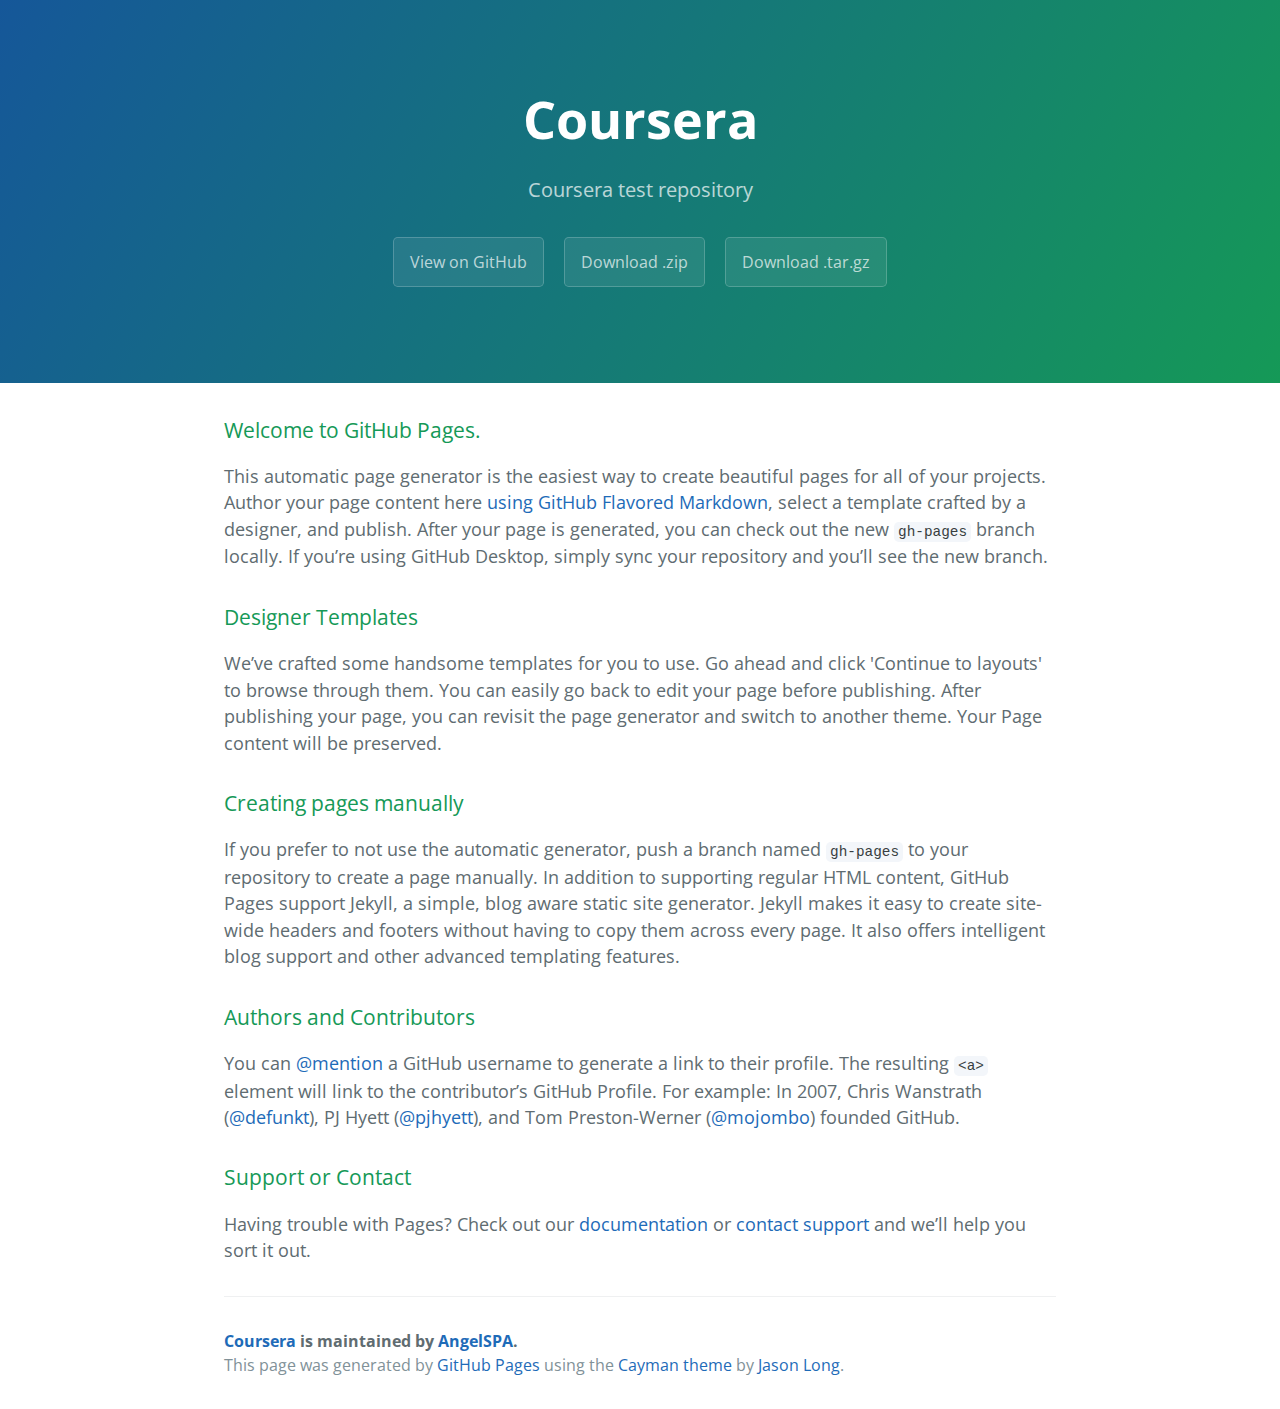
<file: index.html>
<!DOCTYPE html>
<html lang="en-us">
  <head>
    <meta charset="UTF-8">
    <title>Coursera by AngelSPA</title>
    <meta name="viewport" content="width=device-width, initial-scale=1">
    <link rel="stylesheet" type="text/css" href="stylesheets/normalize.css" media="screen">
    <link href='https://fonts.googleapis.com/css?family=Open+Sans:400,700' rel='stylesheet' type='text/css'>
    <link rel="stylesheet" type="text/css" href="stylesheets/stylesheet.css" media="screen">
    <link rel="stylesheet" type="text/css" href="stylesheets/github-light.css" media="screen">
  </head>
  <body>
    <section class="page-header">
      <h1 class="project-name">Coursera</h1>
      <h2 class="project-tagline">Coursera test repository</h2>
      <a href="https://github.com/AngelSPA/coursera" class="btn">View on GitHub</a>
      <a href="https://github.com/AngelSPA/coursera/zipball/master" class="btn">Download .zip</a>
      <a href="https://github.com/AngelSPA/coursera/tarball/master" class="btn">Download .tar.gz</a>
    </section>

    <section class="main-content">
      <h3>
<a id="welcome-to-github-pages" class="anchor" href="#welcome-to-github-pages" aria-hidden="true"><span aria-hidden="true" class="octicon octicon-link"></span></a>Welcome to GitHub Pages.</h3>

<p>This automatic page generator is the easiest way to create beautiful pages for all of your projects. Author your page content here <a href="https://guides.github.com/features/mastering-markdown/">using GitHub Flavored Markdown</a>, select a template crafted by a designer, and publish. After your page is generated, you can check out the new <code>gh-pages</code> branch locally. If you’re using GitHub Desktop, simply sync your repository and you’ll see the new branch.</p>

<h3>
<a id="designer-templates" class="anchor" href="#designer-templates" aria-hidden="true"><span aria-hidden="true" class="octicon octicon-link"></span></a>Designer Templates</h3>

<p>We’ve crafted some handsome templates for you to use. Go ahead and click 'Continue to layouts' to browse through them. You can easily go back to edit your page before publishing. After publishing your page, you can revisit the page generator and switch to another theme. Your Page content will be preserved.</p>

<h3>
<a id="creating-pages-manually" class="anchor" href="#creating-pages-manually" aria-hidden="true"><span aria-hidden="true" class="octicon octicon-link"></span></a>Creating pages manually</h3>

<p>If you prefer to not use the automatic generator, push a branch named <code>gh-pages</code> to your repository to create a page manually. In addition to supporting regular HTML content, GitHub Pages support Jekyll, a simple, blog aware static site generator. Jekyll makes it easy to create site-wide headers and footers without having to copy them across every page. It also offers intelligent blog support and other advanced templating features.</p>

<h3>
<a id="authors-and-contributors" class="anchor" href="#authors-and-contributors" aria-hidden="true"><span aria-hidden="true" class="octicon octicon-link"></span></a>Authors and Contributors</h3>

<p>You can <a href="https://help.github.com/articles/basic-writing-and-formatting-syntax/#mentioning-users-and-teams" class="user-mention">@mention</a> a GitHub username to generate a link to their profile. The resulting <code>&lt;a&gt;</code> element will link to the contributor’s GitHub Profile. For example: In 2007, Chris Wanstrath (<a href="https://github.com/defunkt" class="user-mention">@defunkt</a>), PJ Hyett (<a href="https://github.com/pjhyett" class="user-mention">@pjhyett</a>), and Tom Preston-Werner (<a href="https://github.com/mojombo" class="user-mention">@mojombo</a>) founded GitHub.</p>

<h3>
<a id="support-or-contact" class="anchor" href="#support-or-contact" aria-hidden="true"><span aria-hidden="true" class="octicon octicon-link"></span></a>Support or Contact</h3>

<p>Having trouble with Pages? Check out our <a href="https://help.github.com/pages">documentation</a> or <a href="https://github.com/contact">contact support</a> and we’ll help you sort it out.</p>

      <footer class="site-footer">
        <span class="site-footer-owner"><a href="https://github.com/AngelSPA/coursera">Coursera</a> is maintained by <a href="https://github.com/AngelSPA">AngelSPA</a>.</span>

        <span class="site-footer-credits">This page was generated by <a href="https://pages.github.com">GitHub Pages</a> using the <a href="https://github.com/jasonlong/cayman-theme">Cayman theme</a> by <a href="https://twitter.com/jasonlong">Jason Long</a>.</span>
      </footer>

    </section>

  
  </body>
</html>
</file>
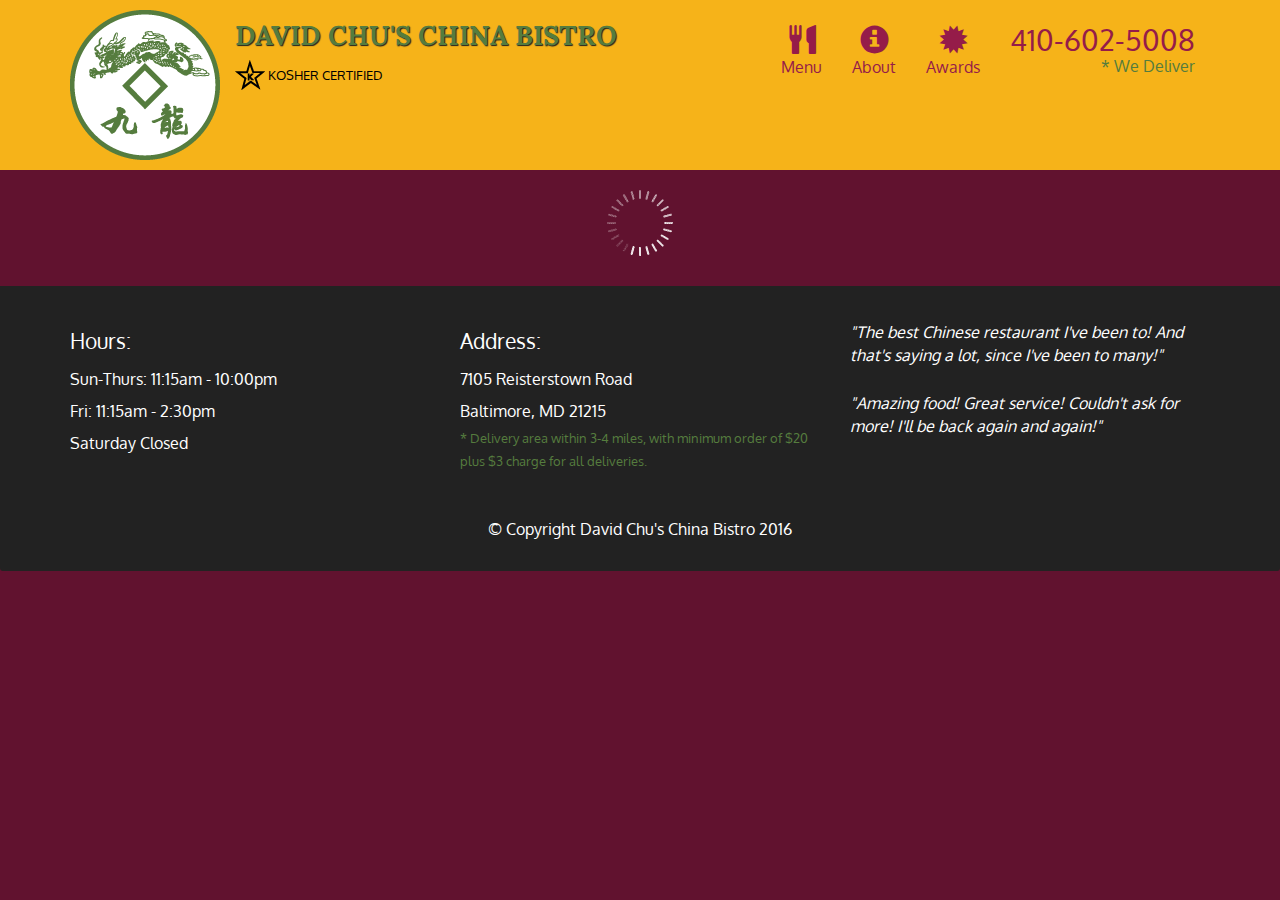
<file: mod_4_solution/index.html>
<!doctype html>
<html lang="en">
  <head>
    <meta charset="utf-8">
    <meta http-equiv="X-UA-Compatible" content="IE=edge">
    <meta name="viewport" content="width=device-width, initial-scale=1">
    <title>David Chu's China Bistro</title>
    <link rel="stylesheet" href="css/bootstrap.min.css">
    <link rel="stylesheet" href="css/styles.css">
    <link href='https://fonts.googleapis.com/css?family=Oxygen:400,300,700' rel='stylesheet' type='text/css'>
    <link href='https://fonts.googleapis.com/css?family=Lora' rel='stylesheet' type='text/css'>
  </head>
<body>
  <header>
    <nav id="header-nav" class="navbar navbar-default">
      <div class="container">
        <div class="navbar-header">
          <a href="index.html" class="pull-left visible-md visible-lg">
            <div id="logo-img" alt="Logo image"></div>
          </a>

          <div class="navbar-brand">
            <a href="index.html"><h1>David Chu's China Bistro</h1></a>
            <p>
              <img src="images/star-k-logo.png" alt="Kosher certification">
              <span>Kosher Certified</span>
            </p>
          </div>

          <button id="navbarToggle" type="button" class="navbar-toggle collapsed" data-toggle="collapse" data-target="#collapsable-nav" aria-expanded="false">
            <span class="sr-only">Toggle navigation</span>
            <span class="icon-bar"></span>
            <span class="icon-bar"></span>
            <span class="icon-bar"></span>
          </button>
        </div>
        
        <div id="collapsable-nav" class="collapse navbar-collapse">
           <ul id="nav-list" class="nav navbar-nav navbar-right">
            <li id="navHomeButton" class="visible-xs active">
              <a href="index.html">
                <span class="glyphicon glyphicon-home"></span> Home</a>
            </li>
            <li id="navMenuButton">
              <a href="#" onclick="$dc.loadMenuCategories();">
                <span class="glyphicon glyphicon-cutlery"></span><br class="hidden-xs"> Menu</a>
            </li>
            <li>
              <a href="#">
                <span class="glyphicon glyphicon-info-sign"></span><br class="hidden-xs"> About</a>
            </li>
            <li>
              <a href="#">
                <span class="glyphicon glyphicon-certificate"></span><br class="hidden-xs"> Awards</a>
            </li>
            <li id="phone" class="hidden-xs">
              <a href="tel:410-602-5008">
                <span>410-602-5008</span></a><div>* We Deliver</div>
            </li>
          </ul><!-- #nav-list -->
        </div><!-- .collapse .navbar-collapse -->
      </div><!-- .container -->
    </nav><!-- #header-nav -->
  </header>

  <div id="call-btn" class="visible-xs">
    <a class="btn" href="tel:410-602-5008">
    <span class="glyphicon glyphicon-earphone"></span>
    410-602-5008
    </a>
  </div>
  <div id="xs-deliver" class="text-center visible-xs">* We Deliver</div>

  <div id="main-content" class="container"></div>

  <footer class="panel-footer">
    <div class="container">
      <div class="row">
        <section id="hours" class="col-sm-4">
          <span>Hours:</span><br>
          Sun-Thurs: 11:15am - 10:00pm<br>
          Fri: 11:15am - 2:30pm<br>
          Saturday Closed
          <hr class="visible-xs">
        </section>
        <section id="address" class="col-sm-4">
          <span>Address:</span><br>
          7105 Reisterstown Road<br>
          Baltimore, MD 21215
          <p>* Delivery area within 3-4 miles, with minimum order of $20 plus $3 charge for all deliveries.</p>
          <hr class="visible-xs">
        </section>
        <section id="testimonials" class="col-sm-4">
          <p>"The best Chinese restaurant I've been to! And that's saying a lot, since I've been to many!"</p>
          <p>"Amazing food! Great service! Couldn't ask for more! I'll be back again and again!"</p>
        </section>
      </div>
      <div class="text-center">&copy; Copyright David Chu's China Bistro 2016</div>
    </div>
  </footer>

  <!-- jQuery (Bootstrap JS plugins depend on it) -->
  <script src="js/jquery-2.1.4.min.js"></script>
  <script src="js/bootstrap.min.js"></script>
  <script src="js/ajax-utils.js"></script>
  <script src="js/script.js"></script>
</body>
</html>
</file>
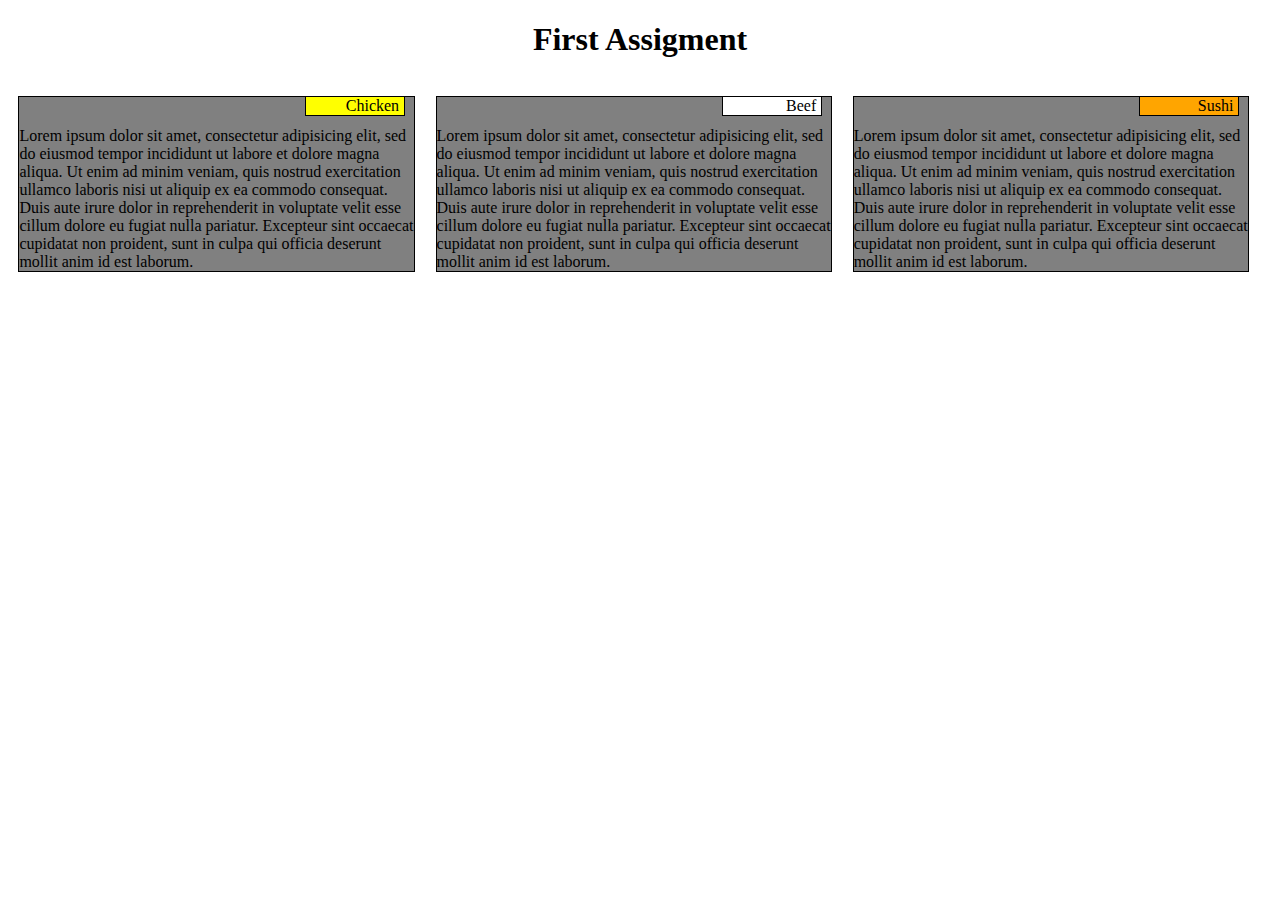
<file: site/index.html>
<!DOCTYPE html>
<html>

<head>
	<meta charset="utf-8">
	<meta name="viewport" content="width=device-width, initial-scale=1">
	<title>First Assigment</title>
	<link rel="stylesheet" type="text/css" href="css/design.css">
</head>

<body>
	<h1>First Assigment</h1>

	<div class="row">
	  	<div class="sec1">
	  		<p id="title1">Chicken</p>
		  	<p>
		  	Lorem ipsum dolor sit amet, consectetur adipisicing elit, sed do eiusmod
		  	tempor incididunt ut labore et dolore magna aliqua. Ut enim ad minim veniam,
		  	quis nostrud exercitation ullamco laboris nisi ut aliquip ex ea commodo
		  	consequat. Duis aute irure dolor in reprehenderit in voluptate velit esse
		  	cillum dolore eu fugiat nulla pariatur. Excepteur sint occaecat cupidatat non
		  	proident, sunt in culpa qui officia deserunt mollit anim id est laborum.
		  	</p>
	  	</div>

	  	<div class="sec2">
	  		<p id="title2">Beef</p>
		  	<p>
		  	Lorem ipsum dolor sit amet, consectetur adipisicing elit, sed do eiusmod
		  	tempor incididunt ut labore et dolore magna aliqua. Ut enim ad minim veniam,
		  	quis nostrud exercitation ullamco laboris nisi ut aliquip ex ea commodo
		  	consequat. Duis aute irure dolor in reprehenderit in voluptate velit esse
		  	cillum dolore eu fugiat nulla pariatur. Excepteur sint occaecat cupidatat non
		  	proident, sunt in culpa qui officia deserunt mollit anim id est laborum.
		  	</p>
	  	</div>

	  	<div class="sec3">
	  		<p id="title3">Sushi</p>
	  		<p>
	  		Lorem ipsum dolor sit amet, consectetur adipisicing elit, sed do eiusmod
	  		tempor incididunt ut labore et dolore magna aliqua. Ut enim ad minim veniam,
	  		quis nostrud exercitation ullamco laboris nisi ut aliquip ex ea commodo
	  		consequat. Duis aute irure dolor in reprehenderit in voluptate velit esse
	  		cillum dolore eu fugiat nulla pariatur. Excepteur sint occaecat cupidatat non
	  		proident, sunt in culpa qui officia deserunt mollit anim id est laborum.
	  		</p>
	  	</div>
  	<div>
</div>
</body>
</html>
</file>
<file: stylesheets/stylesheet.css>
* {
  box-sizing: border-box; }

body {
  padding: 0;
  margin: 0;
  font-family: "Open Sans", "Helvetica Neue", Helvetica, Arial, sans-serif;
  font-size: 16px;
  line-height: 1.5;
  color: #606c71; }

a {
  color: #1e6bb8;
  text-decoration: none; }
  a:hover {
    text-decoration: underline; }

.btn {
  display: inline-block;
  margin-bottom: 1rem;
  color: rgba(255, 255, 255, 0.7);
  background-color: rgba(255, 255, 255, 0.08);
  border-color: rgba(255, 255, 255, 0.2);
  border-style: solid;
  border-width: 1px;
  border-radius: 0.3rem;
  transition: color 0.2s, background-color 0.2s, border-color 0.2s; }
  .btn + .btn {
    margin-left: 1rem; }

.btn:hover {
  color: rgba(255, 255, 255, 0.8);
  text-decoration: none;
  background-color: rgba(255, 255, 255, 0.2);
  border-color: rgba(255, 255, 255, 0.3); }

@media screen and (min-width: 64em) {
  .btn {
    padding: 0.75rem 1rem; } }

@media screen and (min-width: 42em) and (max-width: 64em) {
  .btn {
    padding: 0.6rem 0.9rem;
    font-size: 0.9rem; } }

@media screen and (max-width: 42em) {
  .btn {
    display: block;
    width: 100%;
    padding: 0.75rem;
    font-size: 0.9rem; }
    .btn + .btn {
      margin-top: 1rem;
      margin-left: 0; } }

.page-header {
  color: #fff;
  text-align: center;
  background-color: #159957;
  background-image: linear-gradient(120deg, #155799, #159957); }

@media screen and (min-width: 64em) {
  .page-header {
    padding: 5rem 6rem; } }

@media screen and (min-width: 42em) and (max-width: 64em) {
  .page-header {
    padding: 3rem 4rem; } }

@media screen and (max-width: 42em) {
  .page-header {
    padding: 2rem 1rem; } }

.project-name {
  margin-top: 0;
  margin-bottom: 0.1rem; }

@media screen and (min-width: 64em) {
  .project-name {
    font-size: 3.25rem; } }

@media screen and (min-width: 42em) and (max-width: 64em) {
  .project-name {
    font-size: 2.25rem; } }

@media screen and (max-width: 42em) {
  .project-name {
    font-size: 1.75rem; } }

.project-tagline {
  margin-bottom: 2rem;
  font-weight: normal;
  opacity: 0.7; }

@media screen and (min-width: 64em) {
  .project-tagline {
    font-size: 1.25rem; } }

@media screen and (min-width: 42em) and (max-width: 64em) {
  .project-tagline {
    font-size: 1.15rem; } }

@media screen and (max-width: 42em) {
  .project-tagline {
    font-size: 1rem; } }

.main-content :first-child {
  margin-top: 0; }
.main-content img {
  max-width: 100%; }
.main-content h1, .main-content h2, .main-content h3, .main-content h4, .main-content h5, .main-content h6 {
  margin-top: 2rem;
  margin-bottom: 1rem;
  font-weight: normal;
  color: #159957; }
.main-content p {
  margin-bottom: 1em; }
.main-content code {
  padding: 2px 4px;
  font-family: Consolas, "Liberation Mono", Menlo, Courier, monospace;
  font-size: 0.9rem;
  color: #383e41;
  background-color: #f3f6fa;
  border-radius: 0.3rem; }
.main-content pre {
  padding: 0.8rem;
  margin-top: 0;
  margin-bottom: 1rem;
  font: 1rem Consolas, "Liberation Mono", Menlo, Courier, monospace;
  color: #567482;
  word-wrap: normal;
  background-color: #f3f6fa;
  border: solid 1px #dce6f0;
  border-radius: 0.3rem; }
  .main-content pre > code {
    padding: 0;
    margin: 0;
    font-size: 0.9rem;
    color: #567482;
    word-break: normal;
    white-space: pre;
    background: transparent;
    border: 0; }
.main-content .highlight {
  margin-bottom: 1rem; }
  .main-content .highlight pre {
    margin-bottom: 0;
    word-break: normal; }
.main-content .highlight pre, .main-content pre {
  padding: 0.8rem;
  overflow: auto;
  font-size: 0.9rem;
  line-height: 1.45;
  border-radius: 0.3rem; }
.main-content pre code, .main-content pre tt {
  display: inline;
  max-width: initial;
  padding: 0;
  margin: 0;
  overflow: initial;
  line-height: inherit;
  word-wrap: normal;
  background-color: transparent;
  border: 0; }
  .main-content pre code:before, .main-content pre code:after, .main-content pre tt:before, .main-content pre tt:after {
    content: normal; }
.main-content ul, .main-content ol {
  margin-top: 0; }
.main-content blockquote {
  padding: 0 1rem;
  margin-left: 0;
  color: #819198;
  border-left: 0.3rem solid #dce6f0; }
  .main-content blockquote > :first-child {
    margin-top: 0; }
  .main-content blockquote > :last-child {
    margin-bottom: 0; }
.main-content table {
  display: block;
  width: 100%;
  overflow: auto;
  word-break: normal;
  word-break: keep-all; }
  .main-content table th {
    font-weight: bold; }
  .main-content table th, .main-content table td {
    padding: 0.5rem 1rem;
    border: 1px solid #e9ebec; }
.main-content dl {
  padding: 0; }
  .main-content dl dt {
    padding: 0;
    margin-top: 1rem;
    font-size: 1rem;
    font-weight: bold; }
  .main-content dl dd {
    padding: 0;
    margin-bottom: 1rem; }
.main-content hr {
  height: 2px;
  padding: 0;
  margin: 1rem 0;
  background-color: #eff0f1;
  border: 0; }

@media screen and (min-width: 64em) {
  .main-content {
    max-width: 64rem;
    padding: 2rem 6rem;
    margin: 0 auto;
    font-size: 1.1rem; } }

@media screen and (min-width: 42em) and (max-width: 64em) {
  .main-content {
    padding: 2rem 4rem;
    font-size: 1.1rem; } }

@media screen and (max-width: 42em) {
  .main-content {
    padding: 2rem 1rem;
    font-size: 1rem; } }

.site-footer {
  padding-top: 2rem;
  margin-top: 2rem;
  border-top: solid 1px #eff0f1; }

.site-footer-owner {
  display: block;
  font-weight: bold; }

.site-footer-credits {
  color: #819198; }

@media screen and (min-width: 64em) {
  .site-footer {
    font-size: 1rem; } }

@media screen and (min-width: 42em) and (max-width: 64em) {
  .site-footer {
    font-size: 1rem; } }

@media screen and (max-width: 42em) {
  .site-footer {
    font-size: 0.9rem; } }
</file>
<file: stylesheets/github-light.css>
/*
   Copyright 2014 GitHub Inc.

   Licensed under the Apache License, Version 2.0 (the "License");
   you may not use this file except in compliance with the License.
   You may obtain a copy of the License at

       http://www.apache.org/licenses/LICENSE-2.0

   Unless required by applicable law or agreed to in writing, software
   distributed under the License is distributed on an "AS IS" BASIS,
   WITHOUT WARRANTIES OR CONDITIONS OF ANY KIND, either express or implied.
   See the License for the specific language governing permissions and
   limitations under the License.

*/

.pl-c /* comment */ {
  color: #969896;
}

.pl-c1      /* constant, markup.raw, meta.diff.header, meta.module-reference, meta.property-name, support, support.constant, support.variable, variable.other.constant */,
.pl-s .pl-v /* string variable */ {
  color: #0086b3;
}

.pl-e  /* entity */,
.pl-en /* entity.name */ {
  color: #795da3;
}

.pl-s .pl-s1 /* string source */,
.pl-smi      /* storage.modifier.import, storage.modifier.package, storage.type.java, variable.other, variable.parameter.function */ {
  color: #333;
}

.pl-ent /* entity.name.tag */ {
  color: #63a35c;
}

.pl-k /* keyword, storage, storage.type */ {
  color: #a71d5d;
}

.pl-pds              /* punctuation.definition.string, string.regexp.character-class */,
.pl-s                /* string */,
.pl-s .pl-pse .pl-s1 /* string punctuation.section.embedded source */,
.pl-sr               /* string.regexp */,
.pl-sr .pl-cce       /* string.regexp constant.character.escape */,
.pl-sr .pl-sra       /* string.regexp string.regexp.arbitrary-repitition */,
.pl-sr .pl-sre       /* string.regexp source.ruby.embedded */ {
  color: #183691;
}

.pl-v /* variable */ {
  color: #ed6a43;
}

.pl-id /* invalid.deprecated */ {
  color: #b52a1d;
}

.pl-ii /* invalid.illegal */ {
  background-color: #b52a1d;
  color: #f8f8f8;
}

.pl-sr .pl-cce /* string.regexp constant.character.escape */ {
  color: #63a35c;
  font-weight: bold;
}

.pl-ml /* markup.list */ {
  color: #693a17;
}

.pl-mh        /* markup.heading */,
.pl-mh .pl-en /* markup.heading entity.name */,
.pl-ms        /* meta.separator */ {
  color: #1d3e81;
  font-weight: bold;
}

.pl-mq /* markup.quote */ {
  color: #008080;
}

.pl-mi /* markup.italic */ {
  color: #333;
  font-style: italic;
}

.pl-mb /* markup.bold */ {
  color: #333;
  font-weight: bold;
}

.pl-md /* markup.deleted, meta.diff.header.from-file */ {
  background-color: #ffecec;
  color: #bd2c00;
}

.pl-mi1 /* markup.inserted, meta.diff.header.to-file */ {
  background-color: #eaffea;
  color: #55a532;
}

.pl-mdr /* meta.diff.range */ {
  color: #795da3;
  font-weight: bold;
}

.pl-mo /* meta.output */ {
  color: #1d3e81;
}
</file>
<file: mod_4_solution/css/styles.css>
body {
  font-size: 16px;
  color: #fff;
  background-color: #61122f;
  font-family: 'Oxygen', sans-serif;
}

/** HEADER **/
#header-nav {
  background-color: #f6b319;
  border-radius: 0;
  border: 0;
}

#logo-img {
  background: url('../images/restaurant-logo_large.png') no-repeat;
  width: 150px;
  height: 150px;
  margin: 10px 15px 10px 0;
}

.navbar-brand {
  padding-top: 25px;
}
.navbar-brand h1 { /* Restaurant name */
  font-family: 'Lora', serif;
  color: #557c3e;
  font-size: 1.5em;
  text-transform: uppercase;
  font-weight: bold;
  text-shadow: 1px 1px 1px #222;
  margin-top: 0;
  margin-bottom: 0;
  line-height: .75;
}
.navbar-brand a:hover, .navbar-brand a:focus {
  text-decoration: none;
}
.navbar-brand p { /* Kosher cert */
  color: #000;
  text-transform: uppercase;
  font-size: .7em;
  margin-top: 15px;
}
.navbar-brand p span { /* Star-K */
  vertical-align: middle;
}

#nav-list {
  margin-top: 10px;
}
#nav-list a {
  color: #951C49;
  text-align: center;
}
#nav-list a:hover {
  background: #E7E7E7;
}
#nav-list a span {
  font-size: 1.8em;
}

#phone {
  margin-top: 5px;
}
#phone a { /* Phone number */
  text-align: right;
  padding-bottom: 0;
}
#phone div { /* We Deliver */
  color: #557c3e;
  text-align: right;
  padding-right: 15px;
}

.navbar-header button.navbar-toggle, .navbar-header .icon-bar {
  border: 1px solid #61122f;
}
.navbar-header button.navbar-toggle {
  clear: both;
  margin-top: -30px;
}
/* END HEADER */

/* FOOTER */
.panel-footer {
  margin-top: 30px;
  padding-top: 35px;
  padding-bottom: 30px;
  background-color: #222;
  border-top: 0;
}
.panel-footer div.row {
  margin-bottom: 35px;
}
#hours, #address {
  line-height: 2;
}
#hours > span, #address > span {
  font-size: 1.3em;
}
#address p {
  color: #557c3e;
  font-size: .8em;
  line-height: 1.8;
}
#testimonials {
  font-style: italic;
}
#testimonials p:nth-child(2) {
  margin-top: 25px;
}
/* END FOOTER */



/* HOME PAGE */
.container .jumbotron {
  box-shadow: 0 0 50px #3F0C1F;
  border: 2px solid #3F0C1F;
}

#menu-tile, #specials-tile, #map-tile {
  height: 250px;
  width: 100%;
  margin-bottom: 15px;
  position: relative;
  border: 2px solid #3F0C1F;
  overflow: hidden;
}
#menu-tile:hover, #specials-tile:hover, #map-tile:hover {
  box-shadow: 0 1px 5px 1px #cccccc;
}
#menu-tile {
  background: url('../images/menu-tile.jpg') no-repeat;
  background-position: center;
}
#specials-tile {
  background: url('../images/specials-tile.jpg') no-repeat;
  background-position: center;
}
#menu-tile span, #specials-tile span, #map-tile span {
  position: absolute;
  bottom: 0;
  right: 0;
  width: 100%;
  text-align: center;
  font-size: 1.6em;
  text-transform: uppercase;
  background-color: #000;
  color: #fff;
  opacity: .8;
}
/* END HOME PAGE */

/* MENU CATEGORIES PAGE */
.category-tile { 
  position: relative;
  border: 2px solid #3F0C1F;
  overflow: hidden;
  width: 200px;
  height: 200px;
  margin: 0 auto 15px;
}
.category-tile span {
  position: absolute;
  bottom: 0;
  right: 0;
  width: 100%;
  text-align: center;
  font-size: 1.2em;
  text-transform: uppercase;
  background-color: #000;
  color: #fff;
  opacity: .8;
}
.category-tile:hover {
  box-shadow: 0 1px 5px 1px #cccccc;
}

#menu-categories-title + div {
  margin-bottom: 50px;
}
/* END MENU CATEGORIES PAGE */

/* SINGLE CATEGORY PAGE */
.menu-item-tile {
  margin-bottom: 25px;
}
.menu-item-tile hr {
  width: 80%;
}
.menu-item-tile .menu-item-price {
  font-size: 1.1em;
  text-align: right;
  margin-top: -15px;
  margin-right: -15px;
}
.menu-item-tile .menu-item-price span {
  font-size: .6em;
}
.menu-item-photo {
  position: relative;
  border: 2px solid #3F0C1F; 
  overflow: hidden;
  padding: 0;
  margin-right: -15px;
  margin-left: auto;
  margin-bottom: 20px;
  max-width: 250px;
}
.menu-item-photo div {
  position: absolute;
  bottom: 0;
  right: 0;
  width: 80px;
  background-color: #557c3e;
  text-align: center;
}
.menu-item-description {
  padding-right: 30px;
}
h3.menu-item-title {
  margin: 0 0 10px;
}
.menu-item-details {
  font-size: .9em;
  font-style: italic;
}
/* END SINGLE CATEGORY PAGE */


/********** Large devices only **********/
@media (min-width: 1200px) {
  .container .jumbotron {
    background: url('../images/jumbotron_1200.jpg') no-repeat;
    height: 675px;
  }
}

/********** Medium devices only **********/
@media (min-width: 992px) and (max-width: 1199px) {
  /* Header */
  #logo-img {
    background: url('../images/restaurant-logo_medium.png') no-repeat;
    width: 100px;
    height: 100px;
    margin: 5px 5px 5px 0;
  }
  /* End Header */

  /* Home Page */
  .container .jumbotron {
    background: url('../images/jumbotron_992.jpg') no-repeat;
    height: 558px;
  }
  /* End Home Page */
}

/********** Small devices only **********/
@media (min-width: 768px) and (max-width: 991px) {
  /* Home Page */
  .container .jumbotron {
    background: url('../images/jumbotron_768.jpg') no-repeat;
    height: 432px;
  }
  /* End Home Page */
}

/********** Extra small devices only **********/
@media (max-width: 767px) {
  /* Header */
  .navbar-brand {
    padding-top: 10px;
    height: 80px;
  }
  .navbar-brand h1 { /* Restaurant name */
    padding-top: 10px;
    font-size: 5vw; /* 1vw = 1% of viewport width */
  }
  .navbar-brand p { /* Kosher cert */
    font-size: .6em;
    margin-top: 12px;
  }
  .navbar-brand p img { /* Star-K */
    height: 20px;
  }

  #collapsable-nav a { /* Collapsed nav menu text */
    font-size: 1.2em;
  }
  #collapsable-nav a span { /* Collapsed nav menu glyph */
    font-size: 1em;
    margin-right: 5px;
  }

  #call-btn > a {
    font-size: 1.5em;
    display: block;
    margin: 0 20px;
    padding: 10px;
    border: 2px solid #fff;
    background-color: #f6b319;
    color: #951c49;
  }
  #xs-deliver {
    margin-top: 5px;
    font-size: .7em;
    letter-spacing: .1em;
    text-transform: uppercase;
  }
  /* End Header */

  /* Footer */
  .panel-footer section {
    margin-bottom: 30px;
    text-align: center;
  }
  .panel-footer section:nth-child(3) {
    margin-bottom: 0; /* margin already exists on the whole row */
  }
  .panel-footer section hr {
    width: 50%;
  }
  /* End Footer */

  /* Home Page */
  .container .jumbotron {
    margin-top: 30px;
    padding: 0;
  }
  #menu-tile, #specials-tile {
    width: 360px;
    margin: 0 auto 15px;
  }

  .menu-item-photo {
    margin-right: auto;
  }
  .menu-item-tile .menu-item-price {
    text-align: center;
  }
  .menu-item-description {
    text-align: center;;
  }
}


/********** Super extra small devices Only :-) (e.g., iPhone 4) **********/
@media (max-width: 479px) {
  /* Header */
  .navbar-brand h1 { /* Restaurant name */
    padding-top: 5px;
    font-size: 6vw;
  }
  /* End Header */
  
  /* Home page */
  #menu-tile, #specials-tile {
    width: 280px;
    margin: 0 auto 15px;
  }

  .col-xxs-12 {
    position: relative;
    min-height: 1px;
    padding-right: 15px;
    padding-left: 15px;
    float: left;
    width: 100%;
  }
}
</file>
<file: site/css/design.css>
h1 
{
	text-align: center;
}

* 
{
	box-sizing: border-box;
}

p 
{
	background-color: #808080;
	margin-right: auto;
  	margin-left: auto;
  	border: 1px solid black;
  	width: 95%;
  	padding-top: 30px;
}

.row 
{
	width: 100%;
}

#title1
{
	position: absolute;
	width: 100px;
	text-align: right;
	background-color: yellow;
	padding-top: 0px;
	padding-right: 5px;
	right: 20px;
}

#title2
{
	position: absolute;
	width: 100px;
	text-align: right;
	background-color: white;
	padding-top: 0px;
	padding-right: 5px;
	right: 20px;
}

#title3
{
	position: absolute;
	width: 100px;
	text-align: right;
	background-color: orange;
	padding-top: 0px;
	padding-right: 5px;
	right: 20px;
}

.sec1, .sec2, .sec3
{
	position: relative;
}

/* Desktop (large devices) */
@media (min-width: 992px) 
{
 	.sec1, .sec2, .sec3 
 	{
 		position: relative;
    	float: left;
    	width: 33%;
  	}
}  

/* Tablet (medium devices) */
@media (min-width: 768px) and (max-width: 991px) 
{
	.sec1, .sec2
 	{
    	float: left;
    	width: 50%;
    	padding: 10px;
  	}

  	.sec3
  	{
  		float: left;
  		width: 100%;
  	}

}

/* Mobile (small devices) */
@media (max-width: 767px) 
{
 	.sec1, .sec2, .sec3 
 	{
    	float: left;
    	width: 100%;
    	padding: 10px;
  	}
}
</file>
